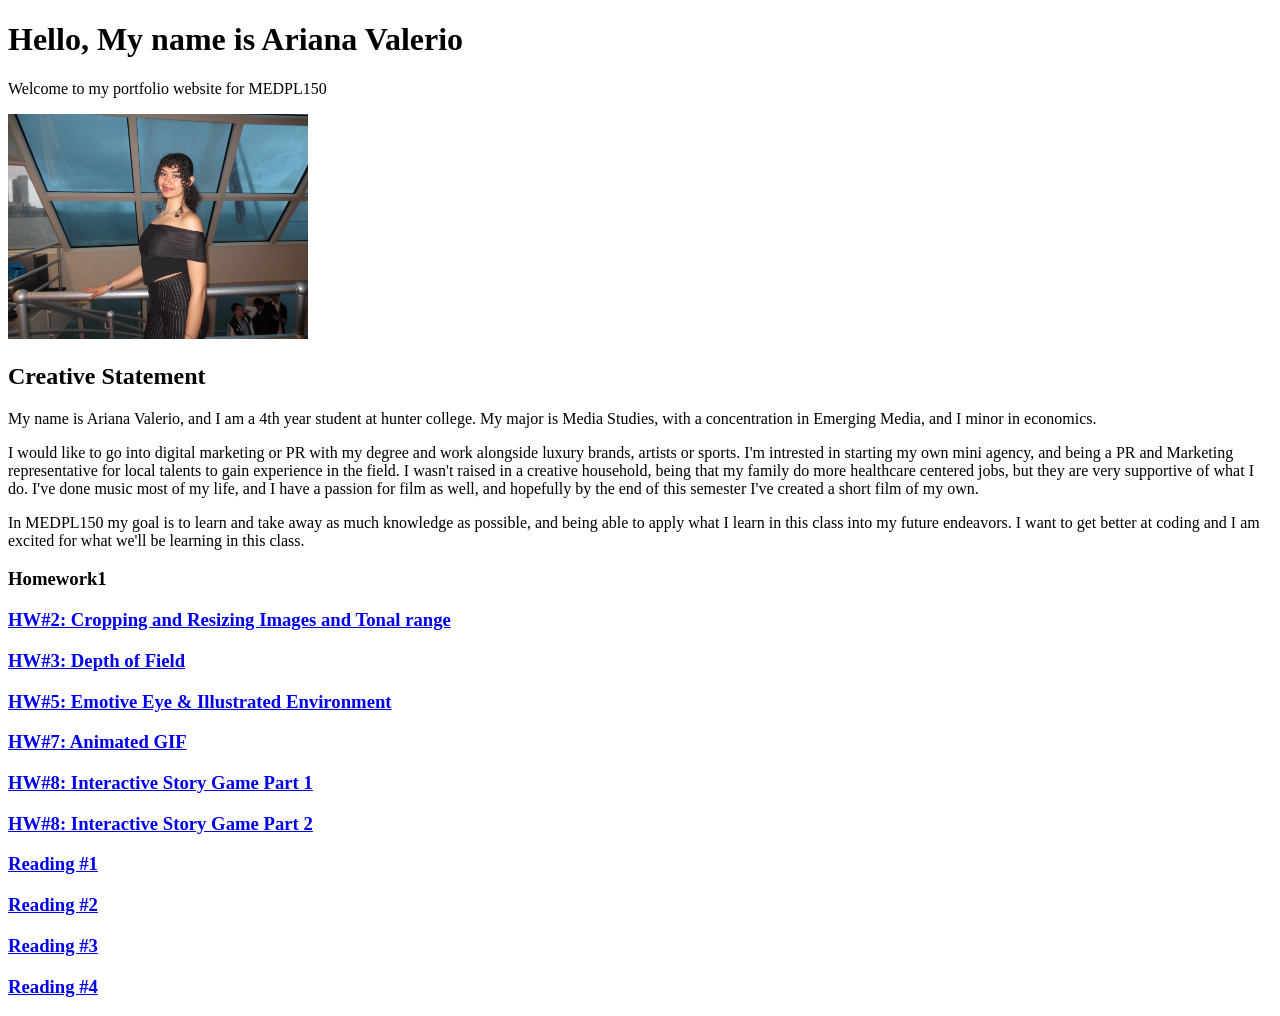
<file: index.html>
<!DOCTYPE html>
<html>
    <head>
        <title>
            Ariana Valerio
        </title>
    </head>
    <body>
       <h1>
            Hello, My name is Ariana Valerio
       </h1> 
       <p>
          Welcome to my portfolio website for MEDPL150 
       </p>
       <img src="image/headshot.png" alt="Ariana Valerio" width="300">

       <h2>
            Creative Statement
       </h2>
       <p>
            My name is Ariana Valerio, and I am a 4th year student at hunter college. My major is Media Studies, with a concentration in Emerging Media, and I minor in economics.
       </p>

       <p>
            I would like to go into digital marketing or PR with my degree and work alongside luxury brands, artists or sports. I'm intrested in starting my own mini agency, and being a PR and Marketing representative for local talents to gain experience in the field. I wasn't raised in a creative household, being that my family do more healthcare centered jobs, but they are very supportive of what I do. I've done music most of my life, and I have a passion for film as well, and hopefully by the end of this semester I've created a short film of my own.
        </p>
            <p>
            In MEDPL150 my goal is to learn and take away as much knowledge as possible, and being able to apply what I learn in this class into my future endeavors. I want to get better at coding and I am excited for what we'll be learning in this class.
        </p>

        <h3>Homework1</h3>
        <h3> <a href="homework2.html"> HW#2: Cropping and Resizing Images and Tonal range </a> </h3>
        <h3> <a href="homework3depthoffield.html"> HW#3: Depth of Field </a> </h3>
        <h3> <a href="homework5.html"> HW#5: Emotive Eye & Illustrated Environment</a> </h3>
        <h3> <a href="homework7.html"> HW#7: Animated GIF</a> </h3>
        <h3> <a href="homework8a.html"> HW#8: Interactive Story Game Part 1</a> </h3>
        <h3> <a href="homework8b.html"> HW#8: Interactive Story Game Part 2</a> </h3>
        <h3> <a href="reading1.html"> Reading #1</a> </h3>
        <h3> <a href="reading2.html"> Reading #2</a> </h3>
        <h3> <a href="reading3.html"> Reading #3</a> </h3>
        <h3> <a href="reading4.html"> Reading #4</a> </h3>
    </body>
<html>
</file>
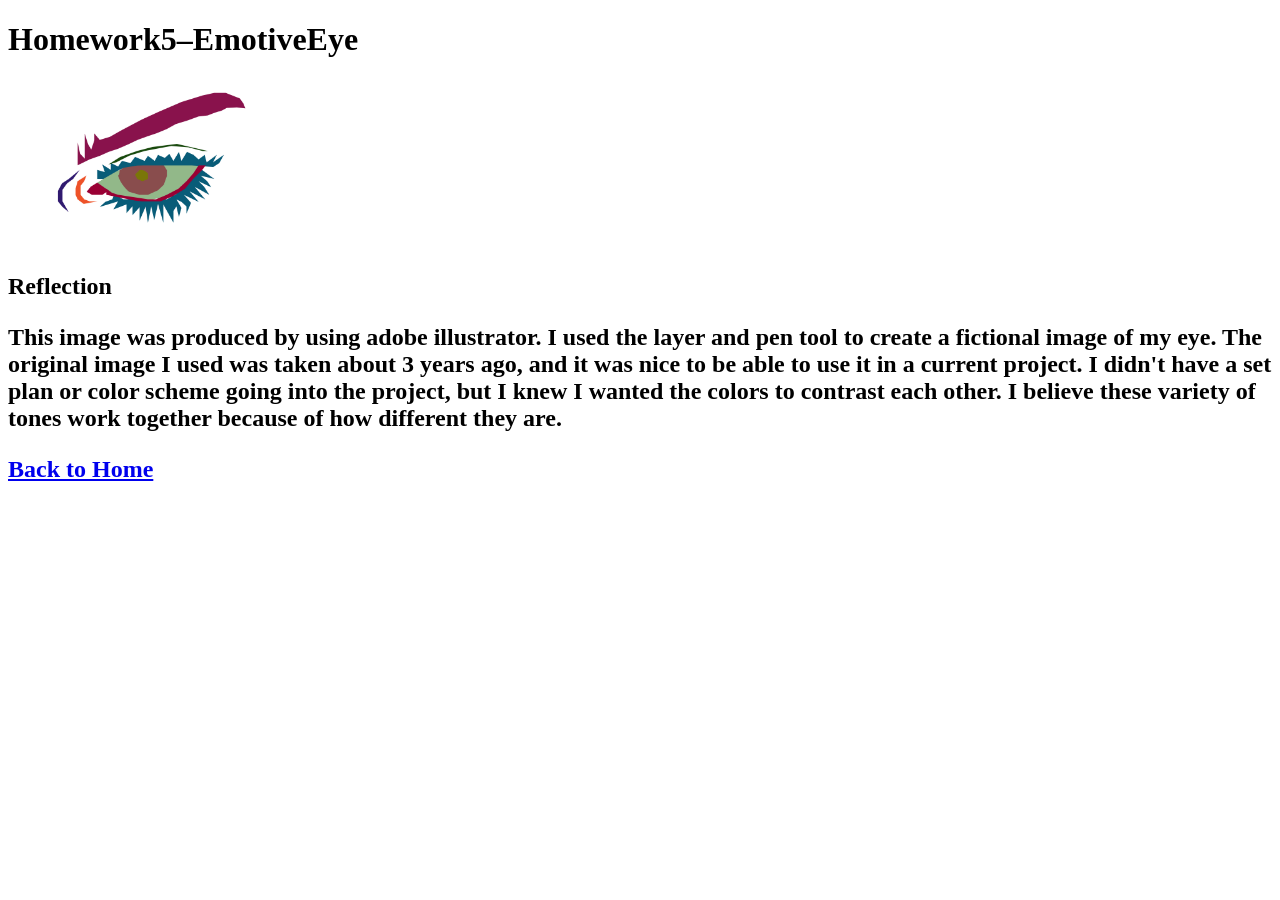
<file: homework5.html>
<!DOCTYPE html>
<html lang="en">

<head>
<meta charset="UTF-8">
<title>Homework5–EmotiveEye</title>
</head>

<body>

<h1>Homework5–EmotiveEye</h1>


<img src="image/homework5emotiveeye.jpg" width="300" alt="Image A cropped to 1920 by 1080">

<p>
<h2>Reflection <h2>
<p>
This image was produced by using adobe illustrator. I used the layer and pen tool to create a fictional image of my eye. The original image I used was taken about 3 years ago, and it was nice to be able to use it in a current project. I didn't have a set plan or color scheme going into the project, but I knew I wanted the colors to contrast each other. I believe these variety of tones work together because of how different they are.
</p>
<p>
<a href="index.html">Back to Home</a>
</p>

</body>
</html>
</file>
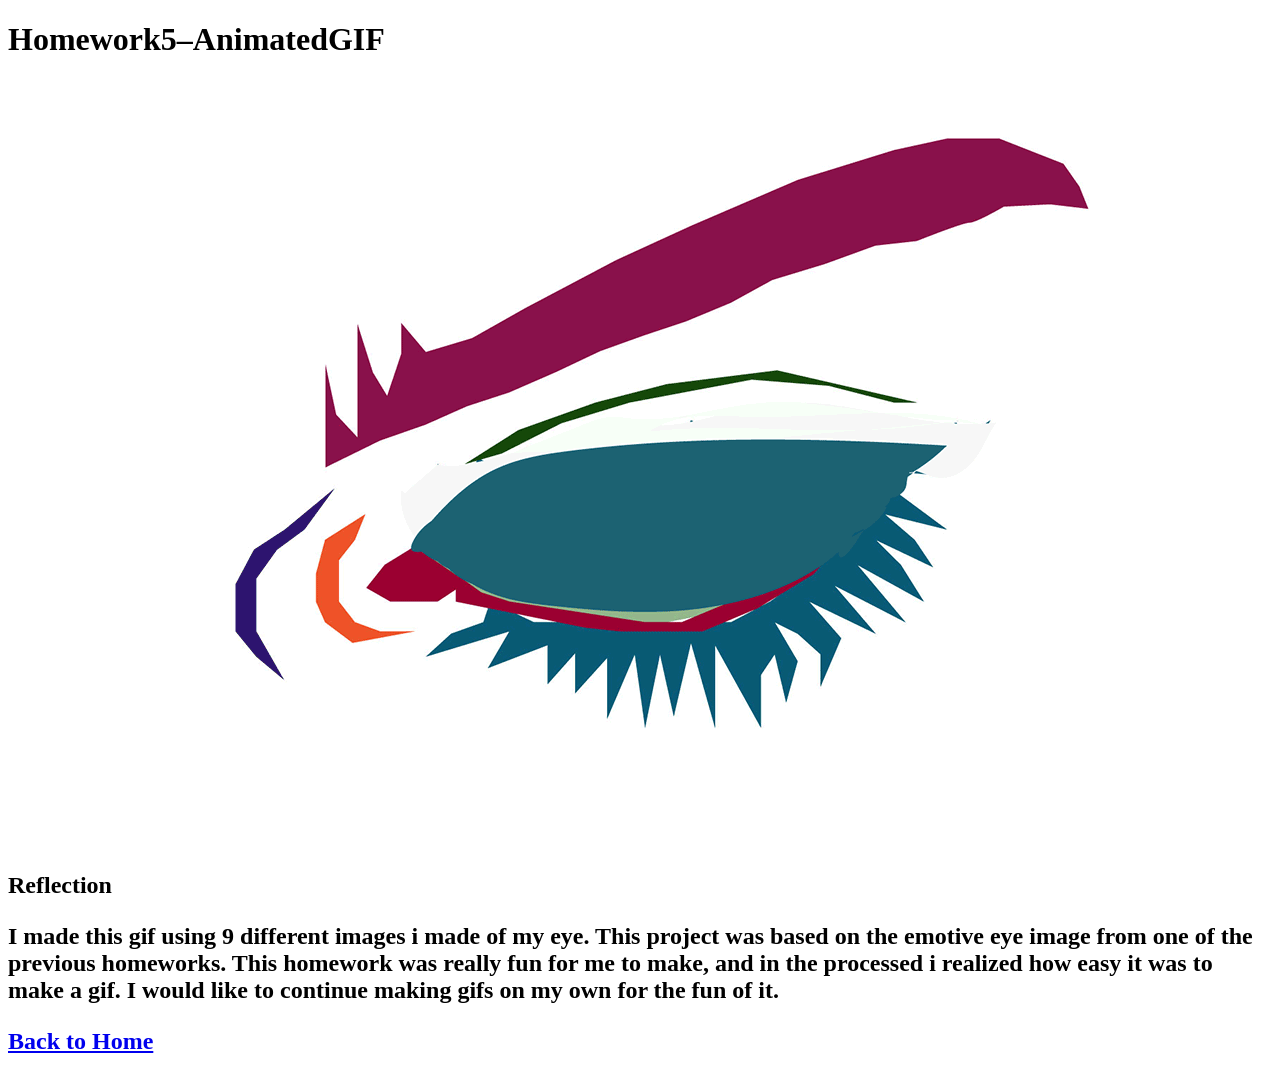
<file: homework7.html>
<!DOCTYPE html>
<html lang="en">

<head>
<meta charset="UTF-8">
<title>Homework7–AnimatedGIF</title>
</head>

<body>

<h1>Homework5–AnimatedGIF</h1>


<img src="image/animatedeye.gif">

<p>
<h2>Reflection <h2>
<p>
  I made this gif using 9 different images i made of my eye. This project was based on the emotive eye image from one of the previous homeworks.
  This homework was really fun for me to make, and in the processed i realized how easy it was to make a gif. I would like to continue making gifs 
  on my own for the fun of it. 
</p>
<p>
<a href="index.html">Back to Home</a>
</p>

</body>
</html>
</file>
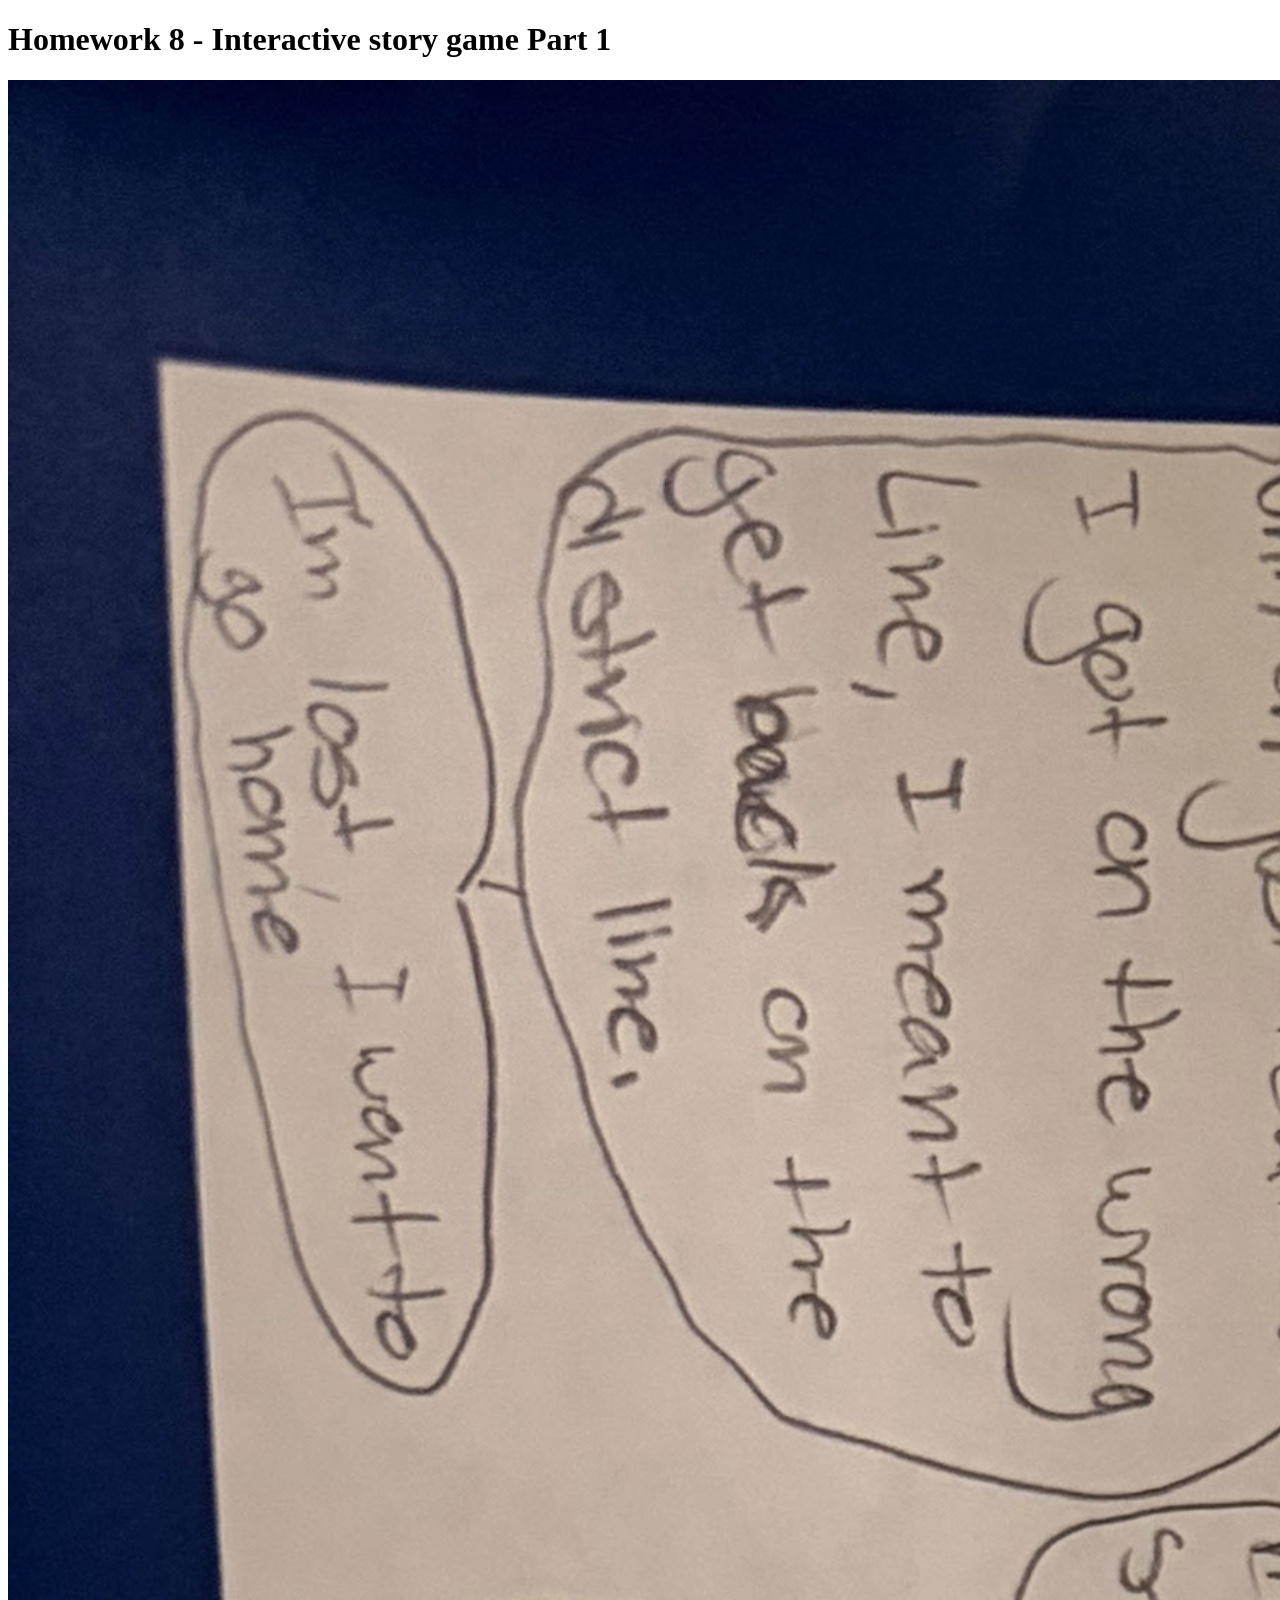
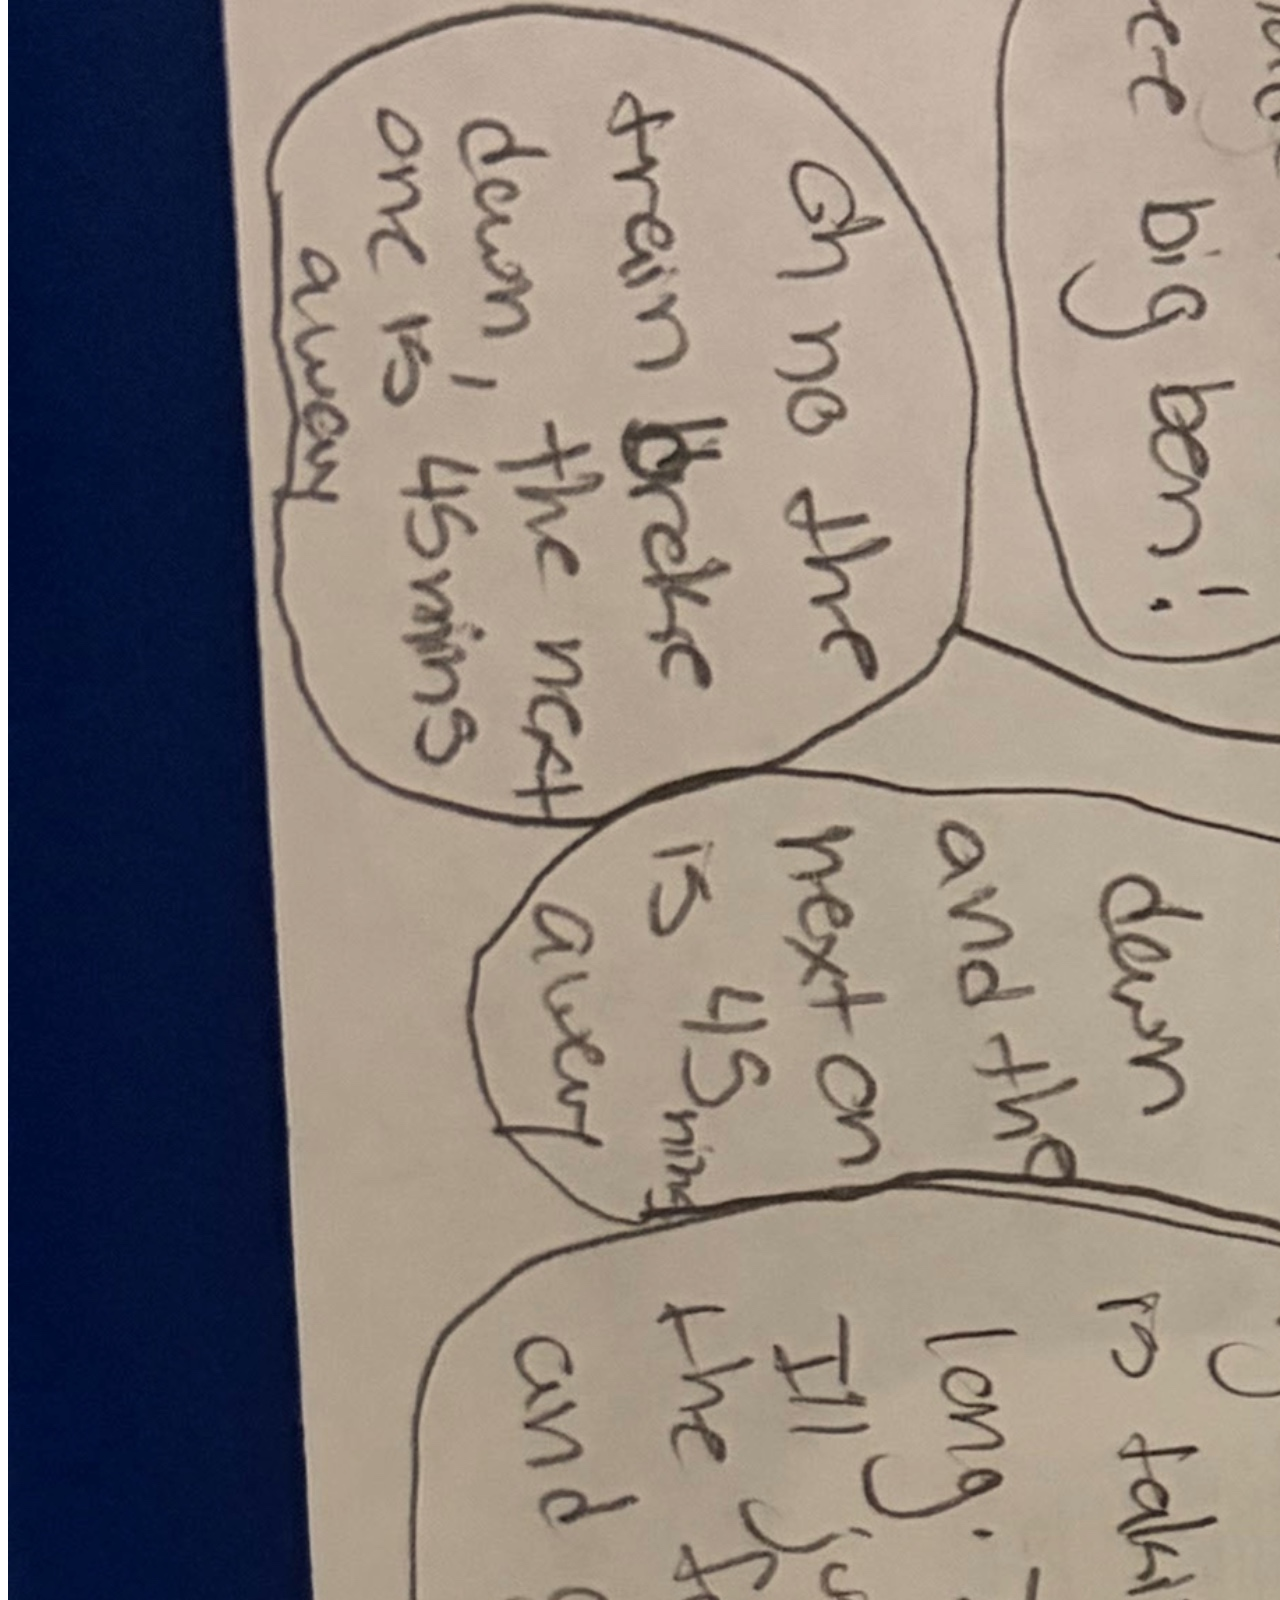
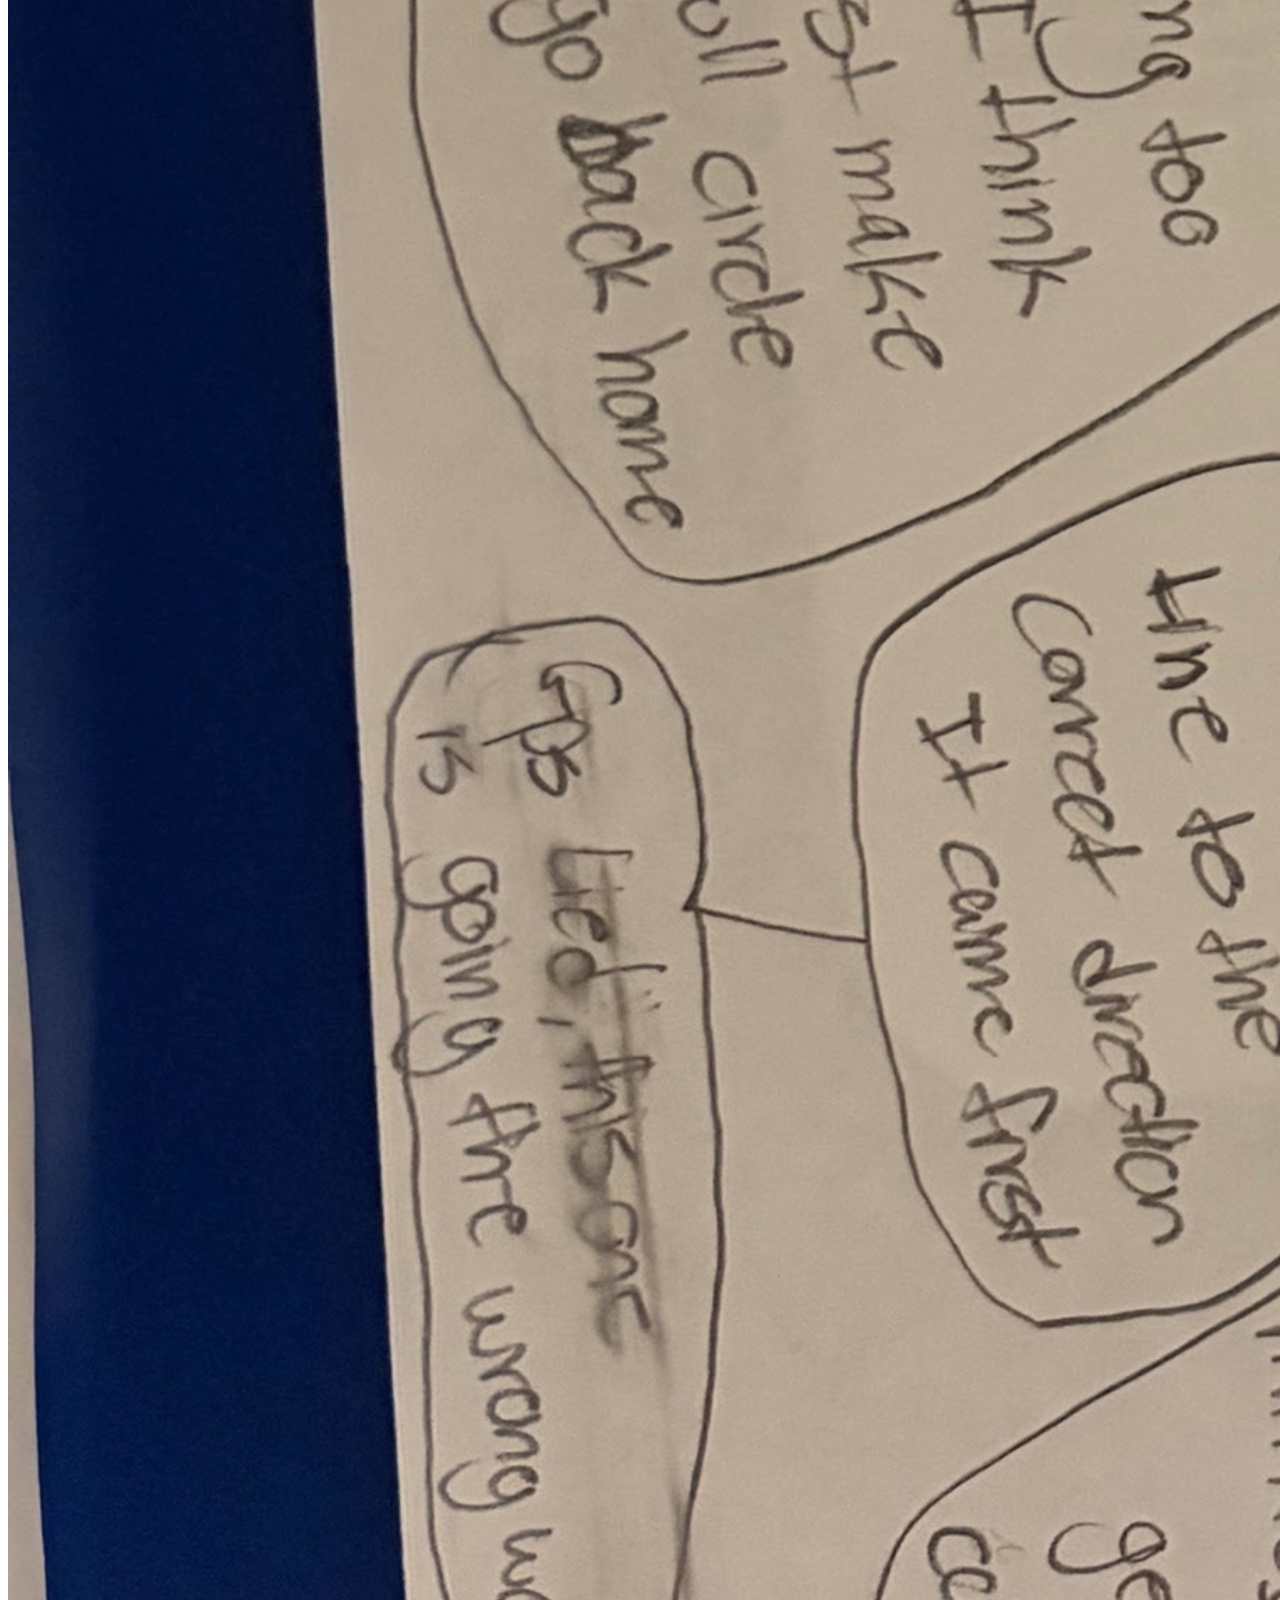
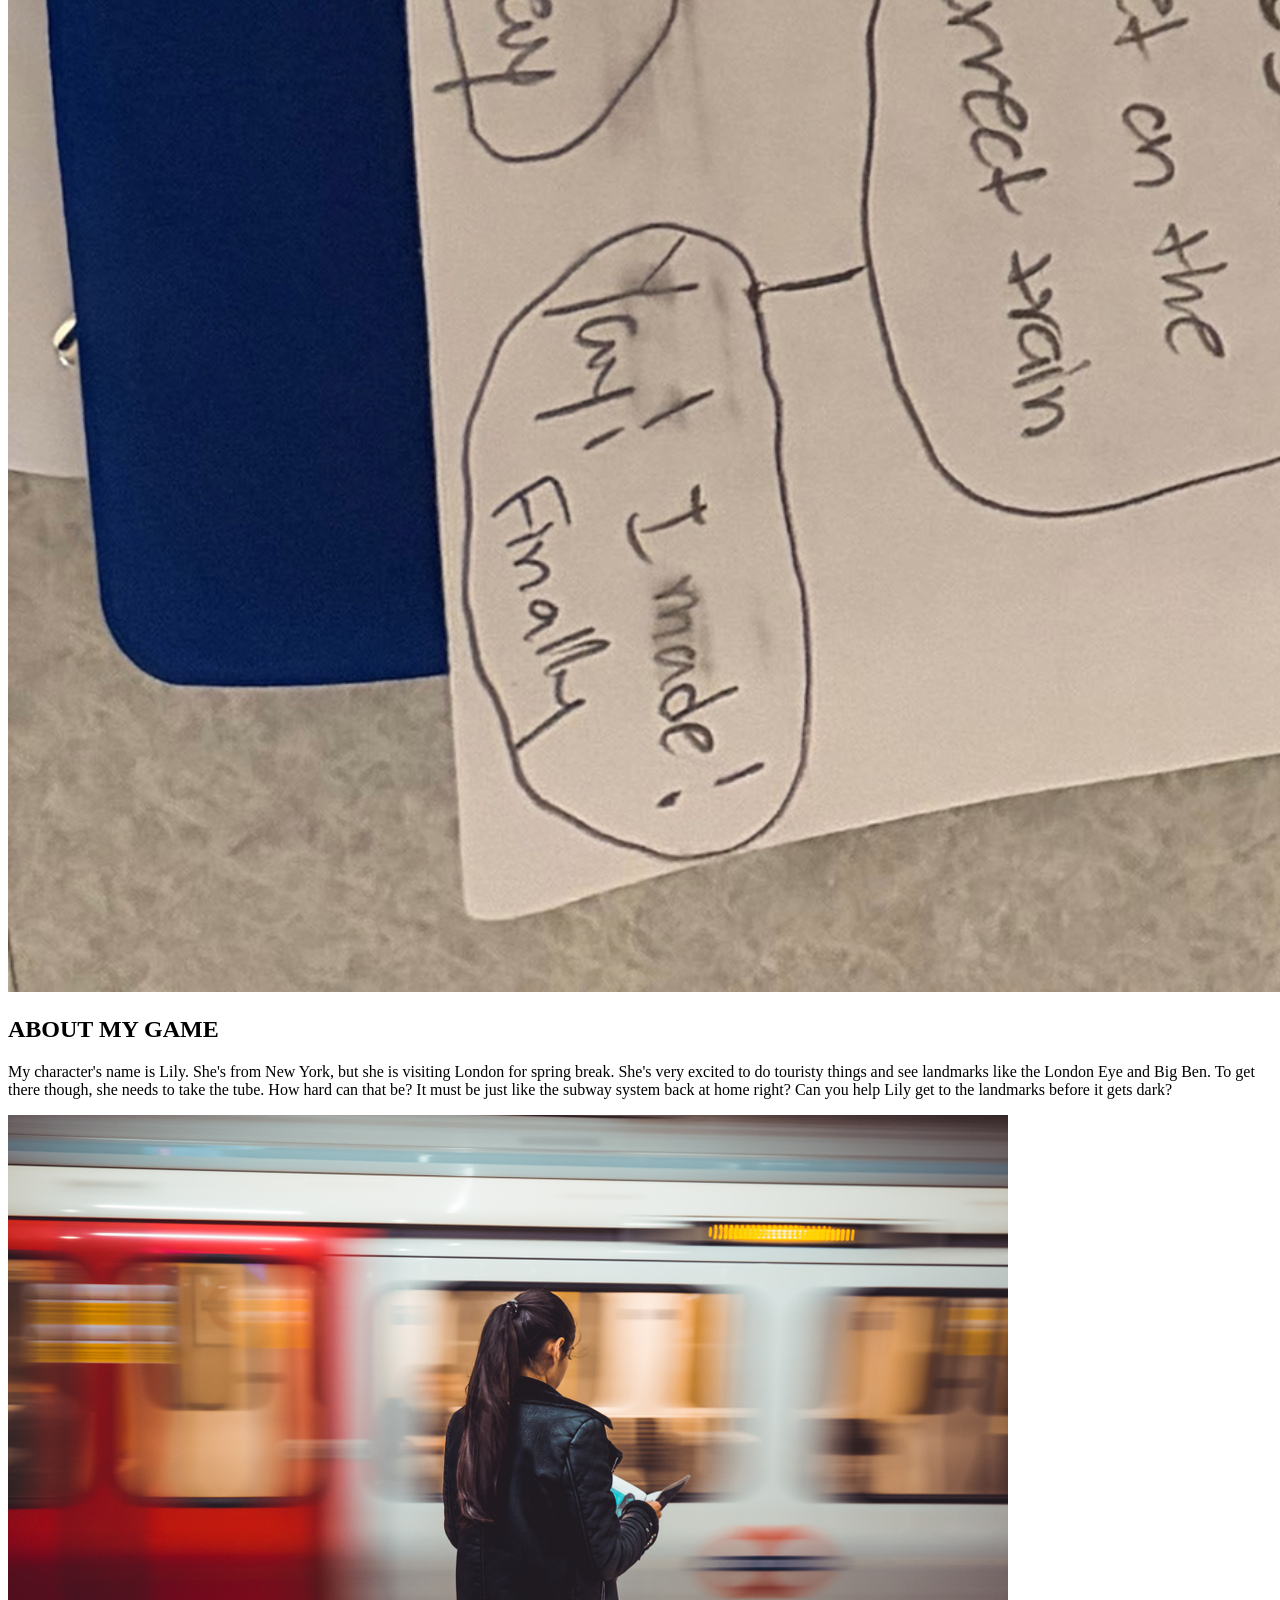
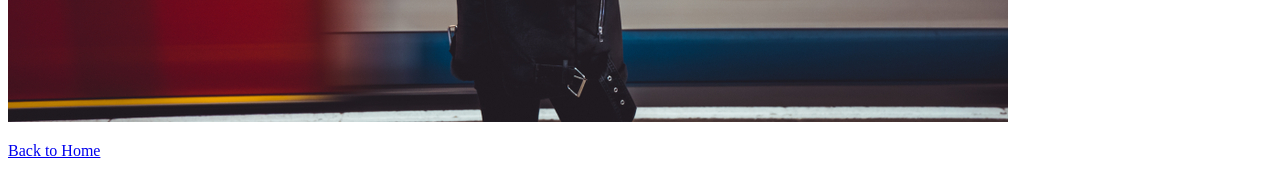
<file: homework8.html>
<!DOCTYPE html>
<html lang="eng">
<head>
        <title>
            Homework 8 - Interactive story game Part 1
        </title>
    </head>
    <body>
       <h1>
           Homework 8 - Interactive story game Part 1
       </h1> 
       </p>
       <img src="image/gamemap.jpg">

       <h2>
            ABOUT MY GAME 
       </h2>
       <p>
         My character's name is Lily. She's from New York, but she is visiting London for spring break. She's very excited to do touristy things and see landmarks like the London Eye and Big Ben. To get there though, she needs to take the tube. How hard can that be? It must be just like the subway system back at home right? Can you help Lily get to the landmarks before it gets dark? 
       </p>
      <p>
       <img src="image/lilytubestation.jpg">
      </p>
      <p>
      <a href="index.html">Back to Home</a>
      </p>

    </body>
</html>
</file>
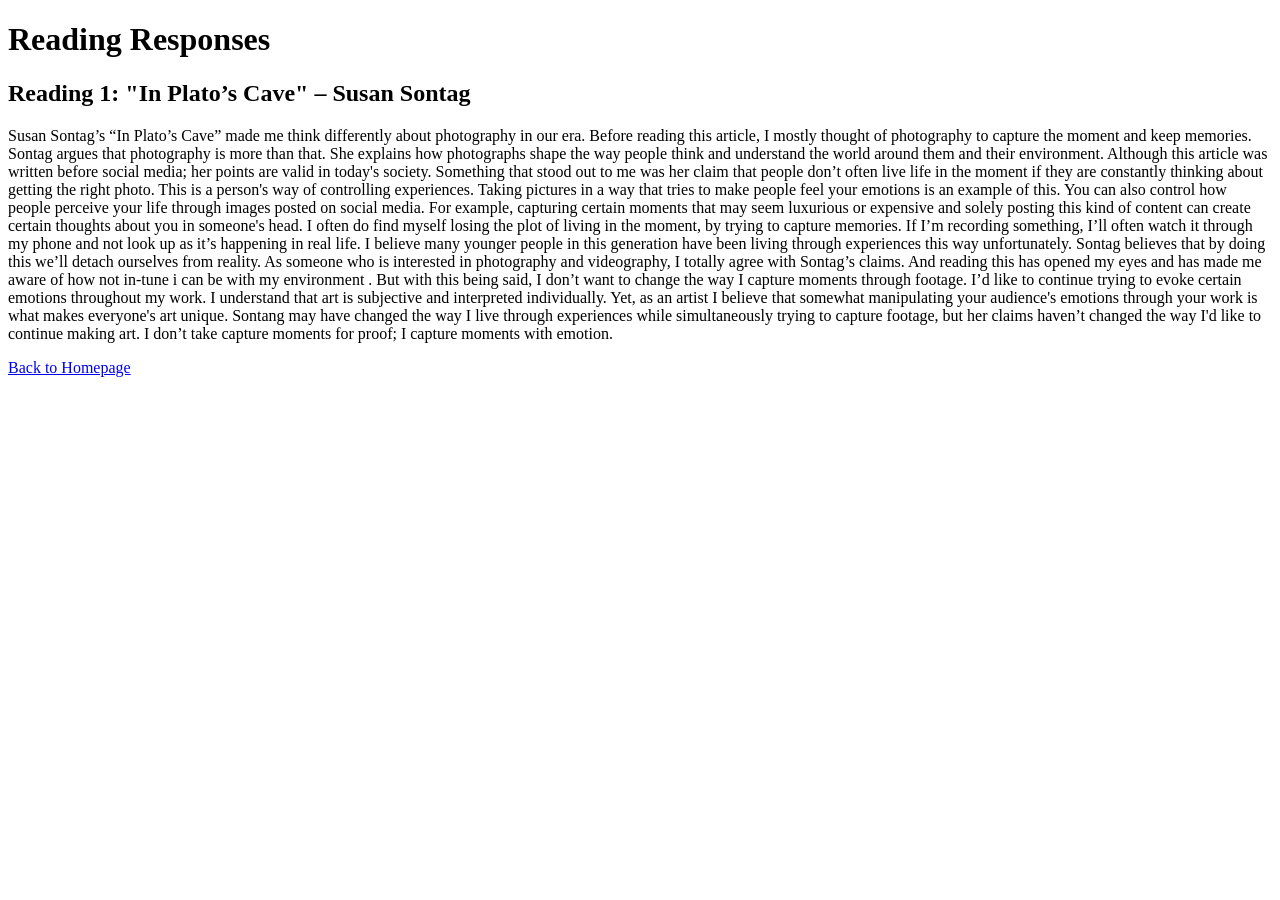
<file: reading1.html>
<!DOCTYPE html>
<html lang="en">
<head>
  <meta charset="UTF-8">
  <title>Readings</title>
</head>

<body>

  <h1>Reading Responses</h1>

  <h2>Reading 1: "In Plato’s Cave" – Susan Sontag</h2>

  <p>
    Susan Sontag’s “In Plato’s Cave” made me think differently about photography in our era. Before reading this article, I mostly thought of photography to capture the moment and keep memories. Sontag argues that photography is more than that. She explains how photographs shape the way people think and understand the world around them and their environment. Although this article was written before social media; her points are valid in today's society.  

Something that stood out to me was her claim that people don’t often live life in the moment if they are constantly thinking about getting the right photo. This is a person's way of controlling experiences. Taking pictures in a way that tries to make people feel your emotions is an example of this. You can also control how people perceive your life through images posted on social media. For example, capturing certain moments that may seem luxurious or expensive and solely posting this kind of content can create certain thoughts about you in someone's head.  

I often do find myself losing the plot of living in the moment, by trying to capture memories. If I’m recording something, I’ll often watch it through my phone and not look up as it’s happening in real life. I believe many younger people in this generation have been living through experiences this way unfortunately. Sontag believes that by doing this we’ll detach ourselves from reality.  

As someone who is interested in photography and videography, I totally agree with Sontag’s claims. And reading this has opened my eyes and has made me aware of how not in-tune i can be with my environment . But with this being said, I don’t want to change the way I capture moments through footage. I’d like to continue trying to evoke certain emotions throughout my work. I understand that art is subjective and interpreted individually. Yet, as an artist I believe that somewhat manipulating your audience's emotions through your work is what makes everyone's art unique.  

Sontang may have changed the way I live through experiences while simultaneously trying to capture footage, but her claims haven’t changed the way I'd like to continue making art. I don’t take capture moments for proof; I capture moments with emotion.  
  </p>

  <p>
    <a href="index.html">Back to Homepage</a>
  </p>

</body>
</html>
</file>
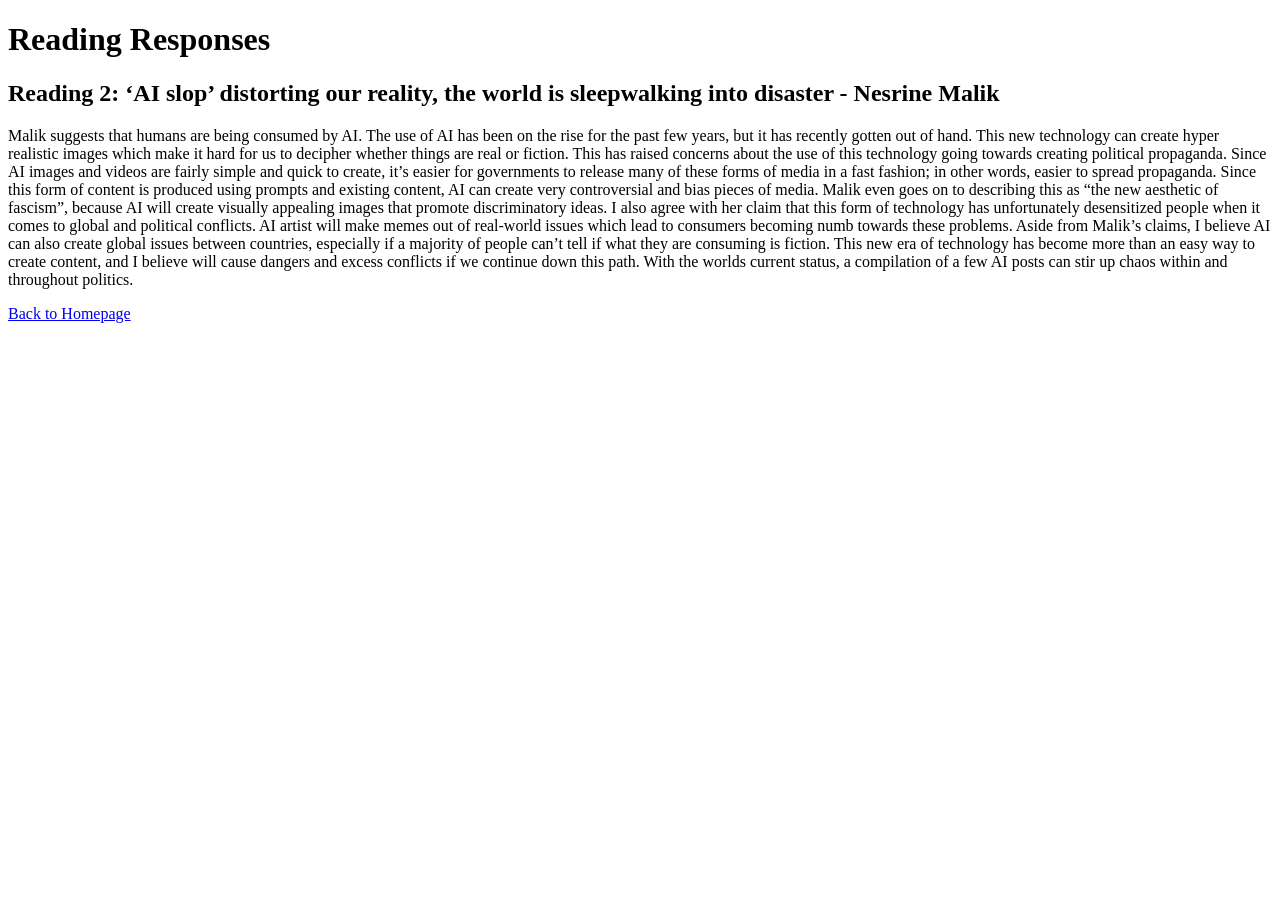
<file: reading2.html>
<!DOCTYPE html>
<html lang="en">
<head>
  <meta charset="UTF-8">
  <title>Readings</title>
</head>

<body>

  <h1>Reading Responses</h1>

  <h2>Reading 2:  ‘AI slop’ distorting our reality, the world is sleepwalking into disaster - Nesrine Malik</h2>

  <p>
    Malik suggests that humans are being consumed by AI. The use of AI has been on the rise 
    for the past few years, but it has recently gotten out of hand. This new technology can 
    create hyper realistic images which make it hard for us to decipher whether things are real 
    or fiction.

    This has raised concerns about the use of this technology going towards creating political 
    propaganda. Since AI images and videos are fairly simple and quick to create, it’s easier for 
    governments to release many of these forms of media in a fast fashion; in other words, 
    easier to spread propaganda.  

    Since this form of content is produced using prompts and existing content, AI can create 
    very controversial and bias pieces of media. Malik even goes on to describing this as “the 
    new aesthetic of fascism”, because AI will create visually appealing images that promote 
    discriminatory ideas.  

    I also agree with her claim that this form of technology has unfortunately desensitized 
    people when it comes to global and political conflicts. AI artist will make memes out of 
    real-world issues which lead to consumers becoming numb towards these problems. 
    Aside from Malik’s claims, I believe AI can also create global issues between countries, 
    especially if a majority of people can’t tell if what they are consuming is fiction. 

    This new era of technology has become more than an easy way to create content, and I 
    believe will cause dangers and excess conflicts if we continue down this path. With the
    worlds current status, a compilation of a few AI posts can stir up chaos within and 
    throughout politics.  
  </p>

  <p>
    <a href="index.html">Back to Homepage</a>
  </p>

</body>
</html>
</file>
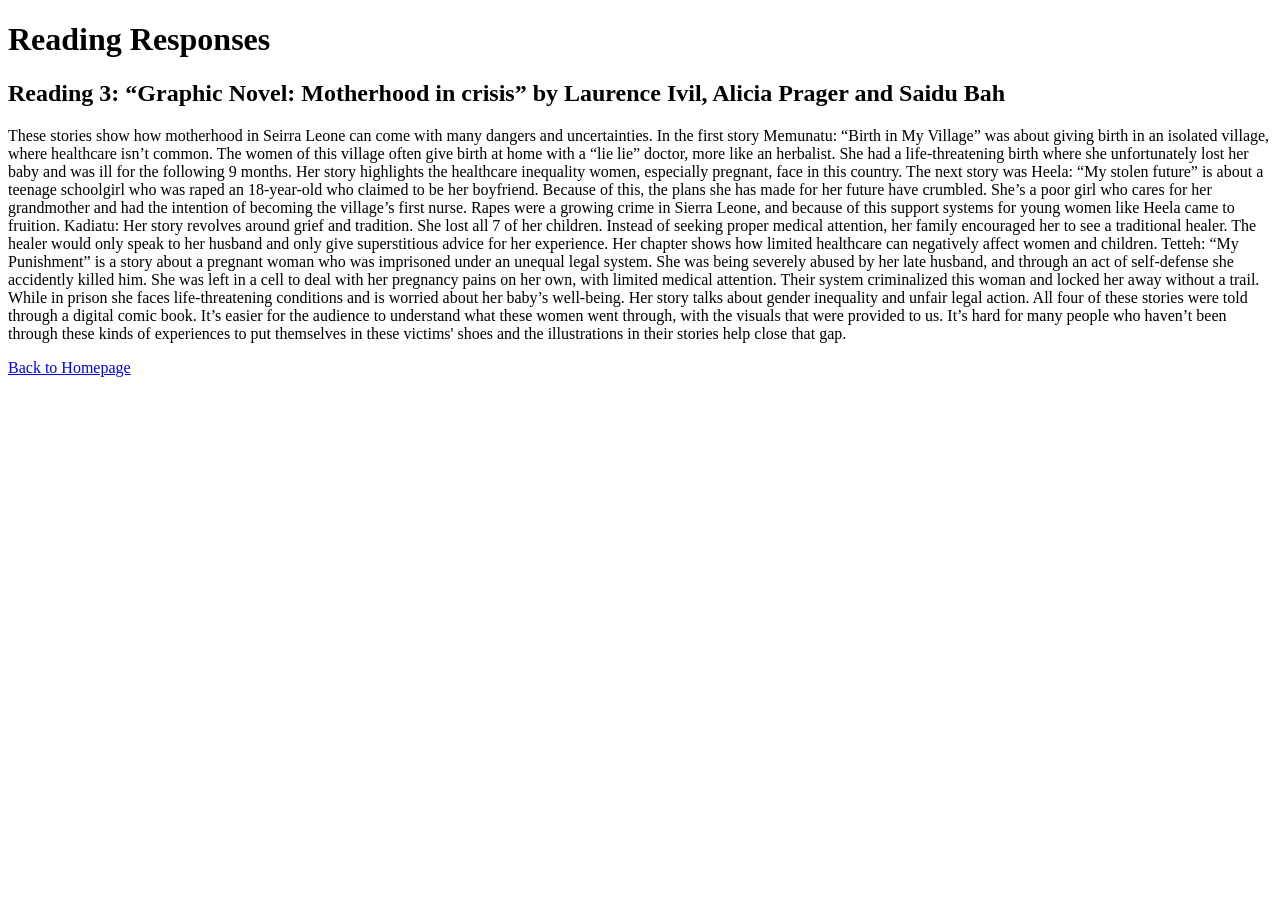
<file: reading3.html>
<!DOCTYPE html>
<html lang="en">
<head>
  <meta charset="UTF-8">
  <title>Readings</title>
</head>

<body>

  <h1>Reading Responses</h1>

  <h2>Reading 3:  “Graphic Novel: Motherhood in crisis” by Laurence Ivil, Alicia Prager and Saidu Bah</h2>

  <p>
    These stories show how motherhood in Seirra Leone can come with many dangers and uncertainties. In the first story Memunatu: “Birth in My Village” was about giving birth in an isolated village, where healthcare isn’t common. The women of this village often give birth at home with a “lie lie” doctor, more like an herbalist. She had a life-threatening birth where she unfortunately lost her baby and was ill for the following 9 months. Her story highlights the healthcare inequality women, especially pregnant, face in this country.  

The next story was Heela: “My stolen future” is about a teenage schoolgirl who was raped an 18-year-old who claimed to be her boyfriend. Because of this, the plans she has made for her future have crumbled. She’s a poor girl who cares for her grandmother and had the intention of becoming the village’s first nurse. Rapes were a growing crime in Sierra Leone, and because of this support systems for young women like Heela came to fruition.  

Kadiatu: Her story revolves around grief and tradition. She lost all 7 of her children. Instead of seeking proper medical attention, her family encouraged her to see a traditional healer. The healer would only speak to her husband and only give superstitious advice for her experience. Her chapter shows how limited healthcare can negatively affect women and children.  

Tetteh: “My Punishment” is a story about a pregnant woman who was imprisoned under an unequal legal system. She was being severely abused by her late husband, and through an act of self-defense she accidently killed him. She was left in a cell to deal with her pregnancy pains on her own, with limited medical attention. Their system criminalized this woman and locked her away without a trail. While in prison she faces life-threatening conditions and is worried about her baby’s well-being. Her story talks about gender inequality and unfair legal action.  

All four of these stories were told through a digital comic book. It’s easier for the audience to understand what these women went through, with the visuals that were provided to us. It’s hard for many people who haven’t been through these kinds of experiences to put themselves in these victims' shoes and the illustrations in their stories help close that gap.  
  </p>

  <p>
    <a href="index.html">Back to Homepage</a>
  </p>

</body>
</html>
</file>
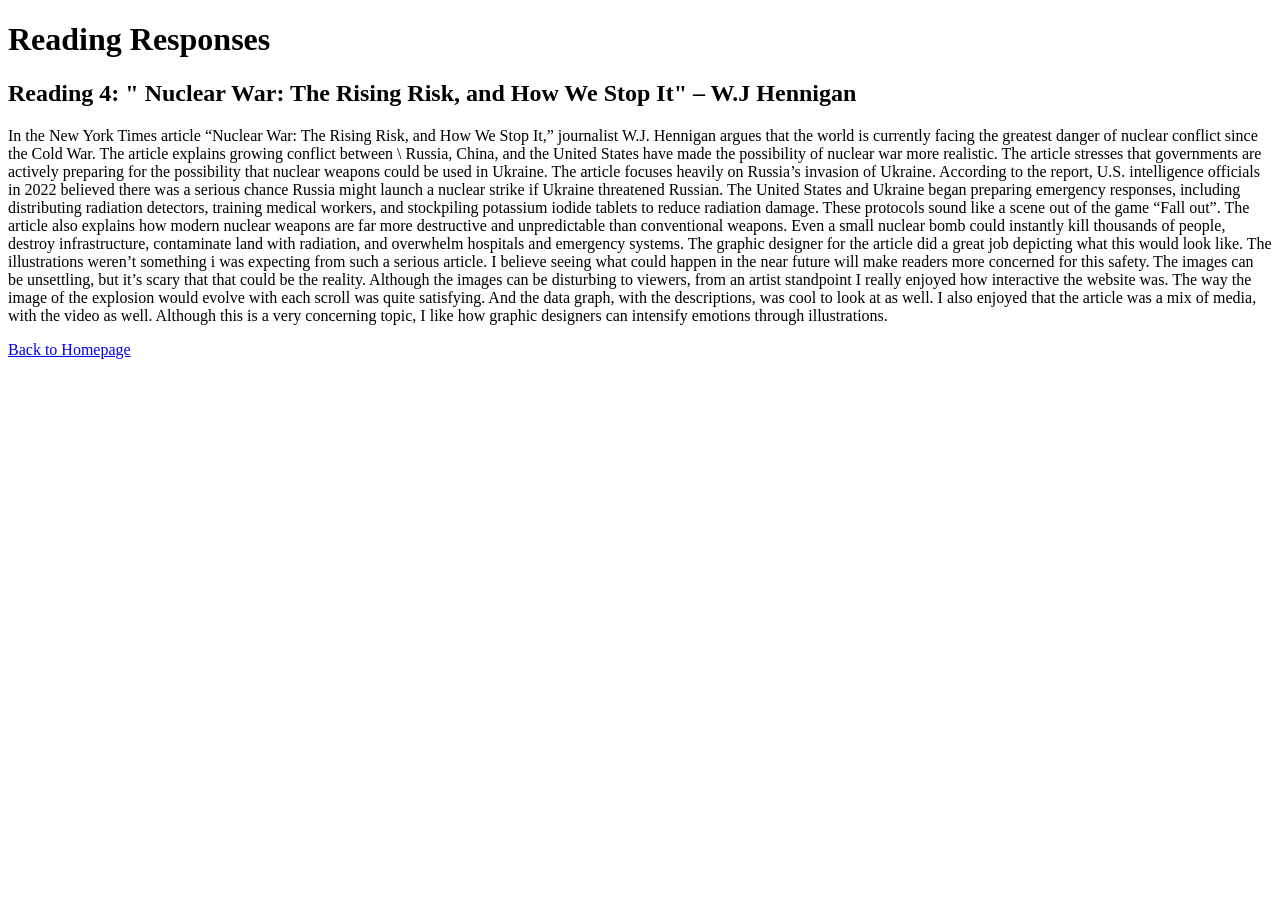
<file: reading4.html>
<!DOCTYPE html>
<html lang="en">
<head>
  <meta charset="UTF-8">
  <title>Readings</title>
</head>

<body>

  <h1>Reading Responses</h1>

  <h2>Reading 4: " Nuclear War: The Rising Risk, and How We Stop It" – W.J Hennigan</h2>

  <p>
    In the New York Times article “Nuclear War: The Rising Risk, and How We Stop It,” journalist W.J. Hennigan argues that the world is currently facing the greatest danger of nuclear conflict since the Cold War. The article explains growing conflict between \ Russia, China, and the United States have made the possibility of nuclear war more realistic. The article stresses that governments are actively preparing for the possibility that nuclear weapons could be used in Ukraine.  

The article focuses heavily on Russia’s invasion of Ukraine. According to the report, U.S. intelligence officials in 2022 believed there was a serious chance Russia might launch a nuclear strike if Ukraine threatened Russian. The United States and Ukraine began preparing emergency responses, including distributing radiation detectors, training medical workers, and stockpiling potassium iodide tablets to reduce radiation damage. These protocols sound like a scene out of the game “Fall out”.  

The article also explains how modern nuclear weapons are far more destructive and unpredictable than conventional weapons. Even a small nuclear bomb could instantly kill thousands of people, destroy infrastructure, contaminate land with radiation, and overwhelm hospitals and emergency systems. The graphic designer for the article did a great job depicting what this would look like. The illustrations weren’t something i was expecting from such a serious article. I believe seeing what could happen in the near future will make readers more concerned for this safety. The images can be unsettling, but it’s scary that that could be the reality.  

Although the images can be disturbing to viewers, from an artist standpoint I really enjoyed how interactive the website was. The way the image of the explosion would evolve with each scroll was quite satisfying. And the data graph, with the descriptions, was cool to look at as well. I also enjoyed that the article was a mix of media, with the video as well. Although this is a very concerning topic, I like how graphic designers can intensify emotions through illustrations.  
  </p>

  <p>
    <a href="index.html">Back to Homepage</a>
  </p>

</body>
</html>
</file>
